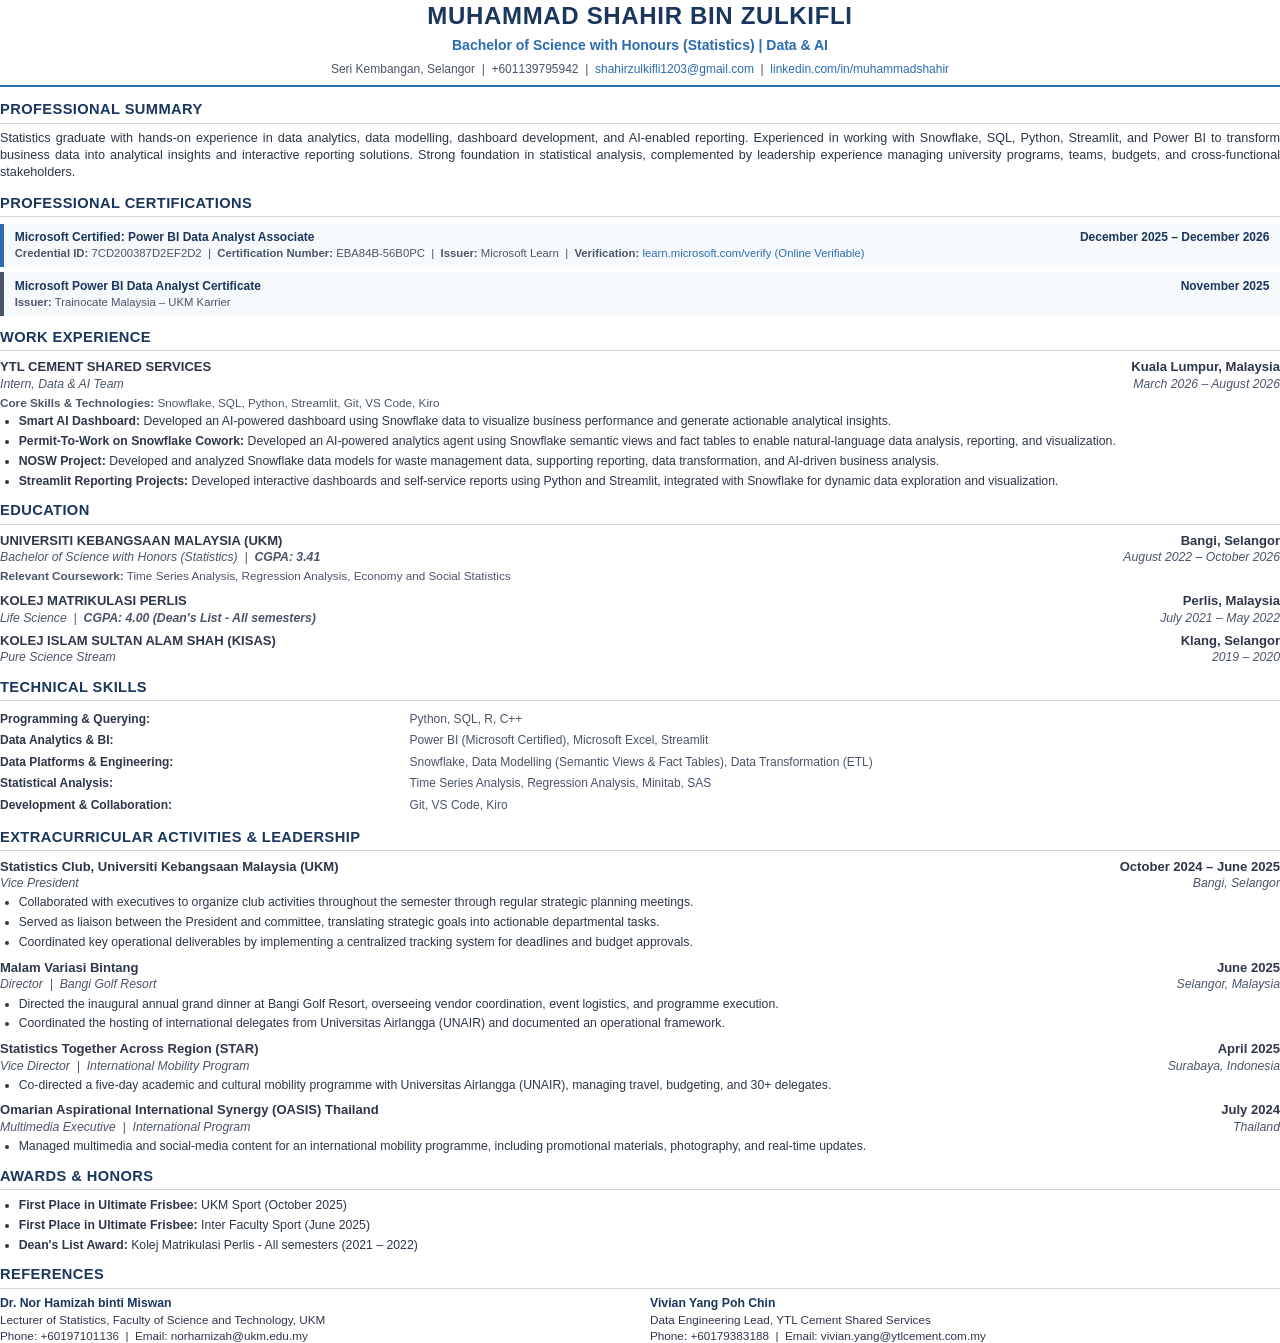
<file: assets/resume-source.html>
<!DOCTYPE html>
<html lang="en">
<head>
  <meta charset="UTF-8">
  <title>Muhammad Shahir Bin Zulkifli - Resume</title>
  <style>
    @page {
      size: A4;
      margin: 15mm 15mm 15mm 15mm;
    }
    * {
      box-sizing: border-box;
      margin: 0;
      padding: 0;
    }
    body {
      font-family: 'Calibri', 'Arial', 'Helvetica', sans-serif;
      color: #1a202c;
      font-size: 10pt;
      line-height: 1.35;
      background: #fff;
    }
    .header {
      text-align: center;
      margin-bottom: 10pt;
      border-bottom: 2pt solid #2b6cb0;
      padding-bottom: 6pt;
    }
    .header h1 {
      font-size: 18pt;
      text-transform: uppercase;
      letter-spacing: 0.5pt;
      color: #1a365d;
      margin-bottom: 3pt;
    }
    .header .subtitle {
      font-size: 10.5pt;
      font-weight: bold;
      color: #2b6cb0;
      margin-bottom: 4pt;
    }
    .header .contact-info {
      font-size: 9pt;
      color: #4a5568;
    }
    .header .contact-info a {
      color: #2b6cb0;
      text-decoration: none;
    }
    .section-title {
      font-size: 11pt;
      font-weight: bold;
      text-transform: uppercase;
      color: #1a365d;
      border-bottom: 1pt solid #cbd5e0;
      padding-bottom: 2pt;
      margin-top: 9pt;
      margin-bottom: 5pt;
      letter-spacing: 0.3pt;
    }
    p.summary {
      font-size: 9.5pt;
      text-align: justify;
      color: #2d3748;
      margin-bottom: 4pt;
    }
    .entry {
      margin-bottom: 6pt;
    }
    .entry-header {
      display: flex;
      justify-content: space-between;
      font-weight: bold;
      font-size: 9.8pt;
      color: #2d3748;
    }
    .entry-sub {
      display: flex;
      justify-content: space-between;
      font-size: 9.2pt;
      color: #4a5568;
      font-style: italic;
      margin-bottom: 2pt;
    }
    ul.bullet-list {
      margin-left: 14pt;
      list-style-type: disc;
    }
    ul.bullet-list li {
      font-size: 9.2pt;
      color: #2d3748;
      margin-bottom: 2.5pt;
      text-align: justify;
    }
    .cert-box {
      background: #f7fafc;
      border-left: 3pt solid #2b6cb0;
      padding: 4pt 8pt;
      margin-bottom: 4pt;
      font-size: 9pt;
    }
    .cert-title {
      font-weight: bold;
      color: #1a365d;
      display: flex;
      justify-content: space-between;
    }
    .cert-meta {
      font-size: 8.5pt;
      color: #4a5568;
      margin-top: 1pt;
    }
    .cert-meta a {
      color: #2b6cb0;
      text-decoration: none;
    }
    .skills-table {
      width: 100%;
      border-collapse: collapse;
      font-size: 9pt;
    }
    .skills-table td {
      padding: 2pt 0;
      vertical-align: top;
    }
    .skills-table td.cat-name {
      font-weight: bold;
      color: #2d3748;
      width: 32%;
    }
    .skills-table td.cat-items {
      color: #4a5568;
    }
    .ref-grid {
      display: flex;
      justify-content: space-between;
      gap: 15pt;
    }
    .ref-card {
      flex: 1;
      font-size: 8.8pt;
      color: #2d3748;
    }
    .ref-card strong {
      color: #1a365d;
      font-size: 9.2pt;
    }
  </style>
</head>
<body>

  <!-- HEADER -->
  <div class="header">
    <h1>MUHAMMAD SHAHIR BIN ZULKIFLI</h1>
    <div class="subtitle">Bachelor of Science with Honours (Statistics) | Data & AI</div>
    <div class="contact-info">
      Seri Kembangan, Selangor &nbsp;|&nbsp; +601139795942 &nbsp;|&nbsp; 
      <a href="mailto:shahirzulkifli1203@gmail.com">shahirzulkifli1203@gmail.com</a> &nbsp;|&nbsp; 
      <a href="https://www.linkedin.com/in/muhammadshahir">linkedin.com/in/muhammadshahir</a>
    </div>
  </div>

  <!-- PROFESSIONAL SUMMARY -->
  <div class="section-title">Professional Summary</div>
  <p class="summary">
    Statistics graduate with hands-on experience in data analytics, data modelling, dashboard development, and AI-enabled reporting. Experienced in working with Snowflake, SQL, Python, Streamlit, and Power BI to transform business data into analytical insights and interactive reporting solutions. Strong foundation in statistical analysis, complemented by leadership experience managing university programs, teams, budgets, and cross-functional stakeholders.
  </p>

  <!-- PROFESSIONAL CERTIFICATIONS (NEW DEDICATED SEGMENT) -->
  <div class="section-title">Professional Certifications</div>
  
  <div class="cert-box">
    <div class="cert-title">
      <span>Microsoft Certified: Power BI Data Analyst Associate</span>
      <span>December 2025 – December 2026</span>
    </div>
    <div class="cert-meta">
      <strong>Credential ID:</strong> 7CD200387D2EF2D2 &nbsp;|&nbsp; 
      <strong>Certification Number:</strong> EBA84B-56B0PC &nbsp;|&nbsp; 
      <strong>Issuer:</strong> Microsoft Learn &nbsp;|&nbsp;
      <strong>Verification:</strong> <a href="https://learn.microsoft.com/en-us/users/shahirzulkifli-1751/credentials/certification/data-analyst-associate?tab=credentials-tab">learn.microsoft.com/verify (Online Verifiable)</a>
    </div>
  </div>

  <div class="cert-box" style="border-left-color: #4a5568;">
    <div class="cert-title">
      <span>Microsoft Power BI Data Analyst Certificate</span>
      <span>November 2025</span>
    </div>
    <div class="cert-meta">
      <strong>Issuer:</strong> Trainocate Malaysia – UKM Karrier
    </div>
  </div>

  <!-- WORK EXPERIENCE -->
  <div class="section-title">Work Experience</div>
  
  <div class="entry">
    <div class="entry-header">
      <span>YTL CEMENT SHARED SERVICES</span>
      <span>Kuala Lumpur, Malaysia</span>
    </div>
    <div class="entry-sub">
      <span>Intern, Data & AI Team</span>
      <span>March 2026 – August 2026</span>
    </div>
    <div style="font-size: 8.8pt; color: #4a5568; margin-bottom: 2pt;">
      <strong>Core Skills & Technologies:</strong> Snowflake, SQL, Python, Streamlit, Git, VS Code, Kiro
    </div>
    <ul class="bullet-list">
      <li><strong>Smart AI Dashboard:</strong> Developed an AI-powered dashboard using Snowflake data to visualize business performance and generate actionable analytical insights.</li>
      <li><strong>Permit-To-Work on Snowflake Cowork:</strong> Developed an AI-powered analytics agent using Snowflake semantic views and fact tables to enable natural-language data analysis, reporting, and visualization.</li>
      <li><strong>NOSW Project:</strong> Developed and analyzed Snowflake data models for waste management data, supporting reporting, data transformation, and AI-driven business analysis.</li>
      <li><strong>Streamlit Reporting Projects:</strong> Developed interactive dashboards and self-service reports using Python and Streamlit, integrated with Snowflake for dynamic data exploration and visualization.</li>
    </ul>
  </div>

  <!-- EDUCATION -->
  <div class="section-title">Education</div>

  <div class="entry">
    <div class="entry-header">
      <span>UNIVERSITI KEBANGSAAN MALAYSIA (UKM)</span>
      <span>Bangi, Selangor</span>
    </div>
    <div class="entry-sub">
      <span>Bachelor of Science with Honors (Statistics) &nbsp;|&nbsp; <strong>CGPA: 3.41</strong></span>
      <span>August 2022 – October 2026</span>
    </div>
    <div style="font-size: 8.8pt; color: #4a5568;">
      <strong>Relevant Coursework:</strong> Time Series Analysis, Regression Analysis, Economy and Social Statistics
    </div>
  </div>

  <div class="entry" style="margin-bottom: 4pt;">
    <div class="entry-header">
      <span>KOLEJ MATRIKULASI PERLIS</span>
      <span>Perlis, Malaysia</span>
    </div>
    <div class="entry-sub">
      <span>Life Science &nbsp;|&nbsp; <strong>CGPA: 4.00 (Dean's List - All semesters)</strong></span>
      <span>July 2021 – May 2022</span>
    </div>
  </div>

  <div class="entry" style="margin-bottom: 4pt;">
    <div class="entry-header">
      <span>KOLEJ ISLAM SULTAN ALAM SHAH (KISAS)</span>
      <span>Klang, Selangor</span>
    </div>
    <div class="entry-sub">
      <span>Pure Science Stream</span>
      <span>2019 – 2020</span>
    </div>
  </div>

  <!-- TECHNICAL SKILLS MATRIX -->
  <div class="section-title">Technical Skills</div>
  <table class="skills-table">
    <tr>
      <td class="cat-name">Programming & Querying:</td>
      <td class="cat-items">Python, SQL, R, C++</td>
    </tr>
    <tr>
      <td class="cat-name">Data Analytics & BI:</td>
      <td class="cat-items">Power BI (Microsoft Certified), Microsoft Excel, Streamlit</td>
    </tr>
    <tr>
      <td class="cat-name">Data Platforms & Engineering:</td>
      <td class="cat-items">Snowflake, Data Modelling (Semantic Views & Fact Tables), Data Transformation (ETL)</td>
    </tr>
    <tr>
      <td class="cat-name">Statistical Analysis:</td>
      <td class="cat-items">Time Series Analysis, Regression Analysis, Minitab, SAS</td>
    </tr>
    <tr>
      <td class="cat-name">Development & Collaboration:</td>
      <td class="cat-items">Git, VS Code, Kiro</td>
    </tr>
  </table>

  <!-- EXTRACURRICULAR ACTIVITIES & LEADERSHIP -->
  <div class="section-title">Extracurricular Activities & Leadership</div>

  <div class="entry">
    <div class="entry-header">
      <span>Statistics Club, Universiti Kebangsaan Malaysia (UKM)</span>
      <span>October 2024 – June 2025</span>
    </div>
    <div class="entry-sub">
      <span>Vice President</span>
      <span>Bangi, Selangor</span>
    </div>
    <ul class="bullet-list">
      <li>Collaborated with executives to organize club activities throughout the semester through regular strategic planning meetings.</li>
      <li>Served as liaison between the President and committee, translating strategic goals into actionable departmental tasks.</li>
      <li>Coordinated key operational deliverables by implementing a centralized tracking system for deadlines and budget approvals.</li>
    </ul>
  </div>

  <div class="entry">
    <div class="entry-header">
      <span>Malam Variasi Bintang</span>
      <span>June 2025</span>
    </div>
    <div class="entry-sub">
      <span>Director &nbsp;|&nbsp; Bangi Golf Resort</span>
      <span>Selangor, Malaysia</span>
    </div>
    <ul class="bullet-list">
      <li>Directed the inaugural annual grand dinner at Bangi Golf Resort, overseeing vendor coordination, event logistics, and programme execution.</li>
      <li>Coordinated the hosting of international delegates from Universitas Airlangga (UNAIR) and documented an operational framework.</li>
    </ul>
  </div>

  <div class="entry">
    <div class="entry-header">
      <span>Statistics Together Across Region (STAR)</span>
      <span>April 2025</span>
    </div>
    <div class="entry-sub">
      <span>Vice Director &nbsp;|&nbsp; International Mobility Program</span>
      <span>Surabaya, Indonesia</span>
    </div>
    <ul class="bullet-list">
      <li>Co-directed a five-day academic and cultural mobility programme with Universitas Airlangga (UNAIR), managing travel, budgeting, and 30+ delegates.</li>
    </ul>
  </div>

  <div class="entry">
    <div class="entry-header">
      <span>Omarian Aspirational International Synergy (OASIS) Thailand</span>
      <span>July 2024</span>
    </div>
    <div class="entry-sub">
      <span>Multimedia Executive &nbsp;|&nbsp; International Program</span>
      <span>Thailand</span>
    </div>
    <ul class="bullet-list">
      <li>Managed multimedia and social-media content for an international mobility programme, including promotional materials, photography, and real-time updates.</li>
    </ul>
  </div>

  <!-- AWARDS & HONORS -->
  <div class="section-title">Awards & Honors</div>
  <ul class="bullet-list">
    <li><strong>First Place in Ultimate Frisbee:</strong> UKM Sport (October 2025)</li>
    <li><strong>First Place in Ultimate Frisbee:</strong> Inter Faculty Sport (June 2025)</li>
    <li><strong>Dean's List Award:</strong> Kolej Matrikulasi Perlis - All semesters (2021 – 2022)</li>
  </ul>

  <!-- REFERENCES -->
  <div class="section-title">References</div>
  <div class="ref-grid">
    <div class="ref-card">
      <strong>Dr. Nor Hamizah binti Miswan</strong><br>
      Lecturer of Statistics, Faculty of Science and Technology, UKM<br>
      Phone: +60197101136 &nbsp;|&nbsp; Email: norhamizah@ukm.edu.my
    </div>
    <div class="ref-card">
      <strong>Vivian Yang Poh Chin</strong><br>
      Data Engineering Lead, YTL Cement Shared Services<br>
      Phone: +60179383188 &nbsp;|&nbsp; Email: vivian.yang@ytlcement.com.my
    </div>
  </div>

</body>
</html>
</file>
